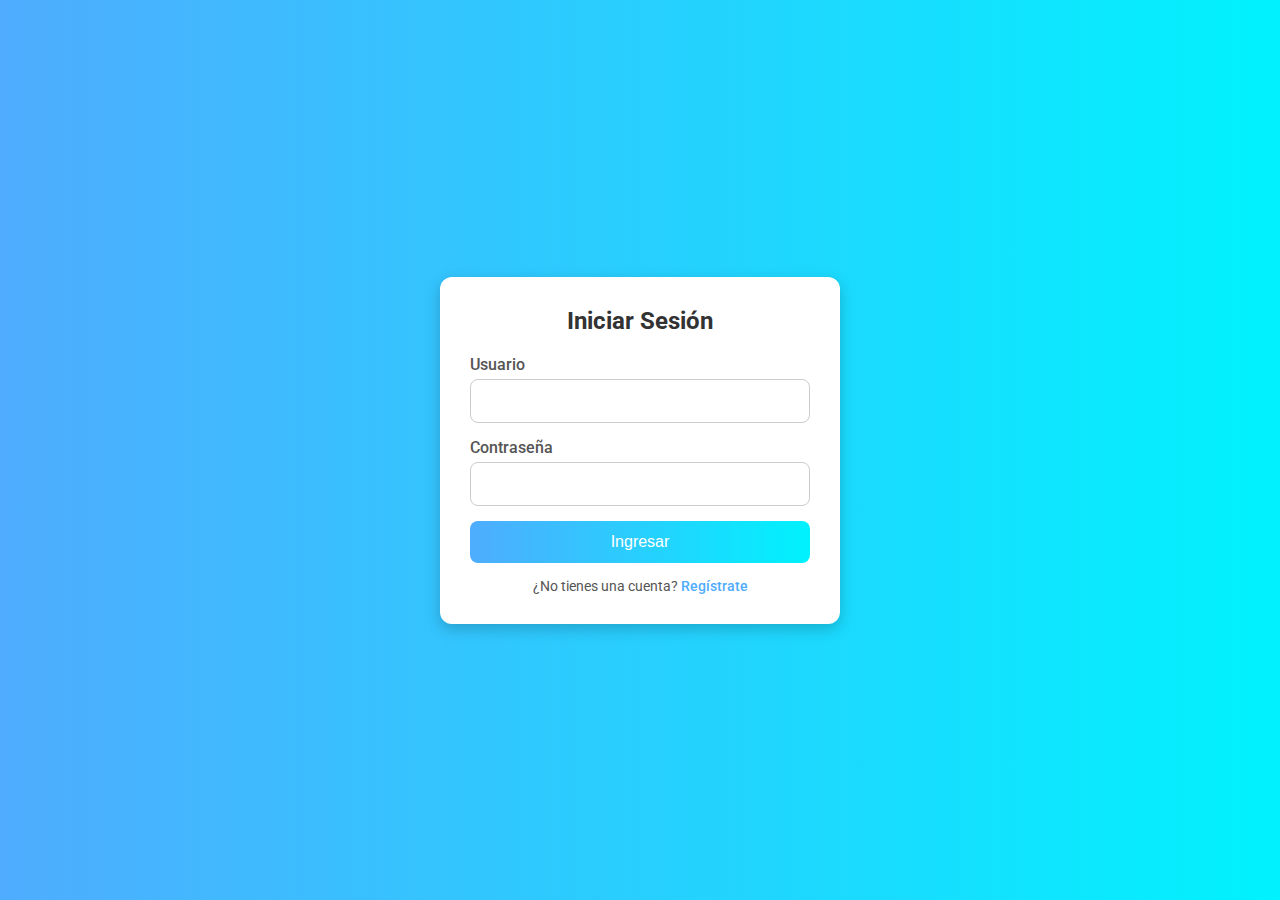
<file: practica/index.html>
<!DOCTYPE html>
<html lang="es">
<head>
<meta charset="UTF-8">
<meta name="viewport" content="width=device-width, initial-scale=1.0">
<title>Login - Mi App</title>
<link rel="stylesheet" href="estilo.css">
</head>
<body>
<div class="container">
<div class="login-box">
<h2>Iniciar Sesión</h2>
<form action="login.php" method="POST">
<div class="input-group">
<label for="username">Usuario</label>
<input type="text" id="username" name="username" required>
</div>
<div class="input-group">
<label for="password">Contraseña</label>
<input type="password" id="password" name="password" required>
</div>
<button type="submit">Ingresar</button>
<p class="signup-text">¿No tienes una cuenta? <a href="registro.html    ">Regístrate</a></p>
</form>
</div>
</div>
</body>
</html>
</file>
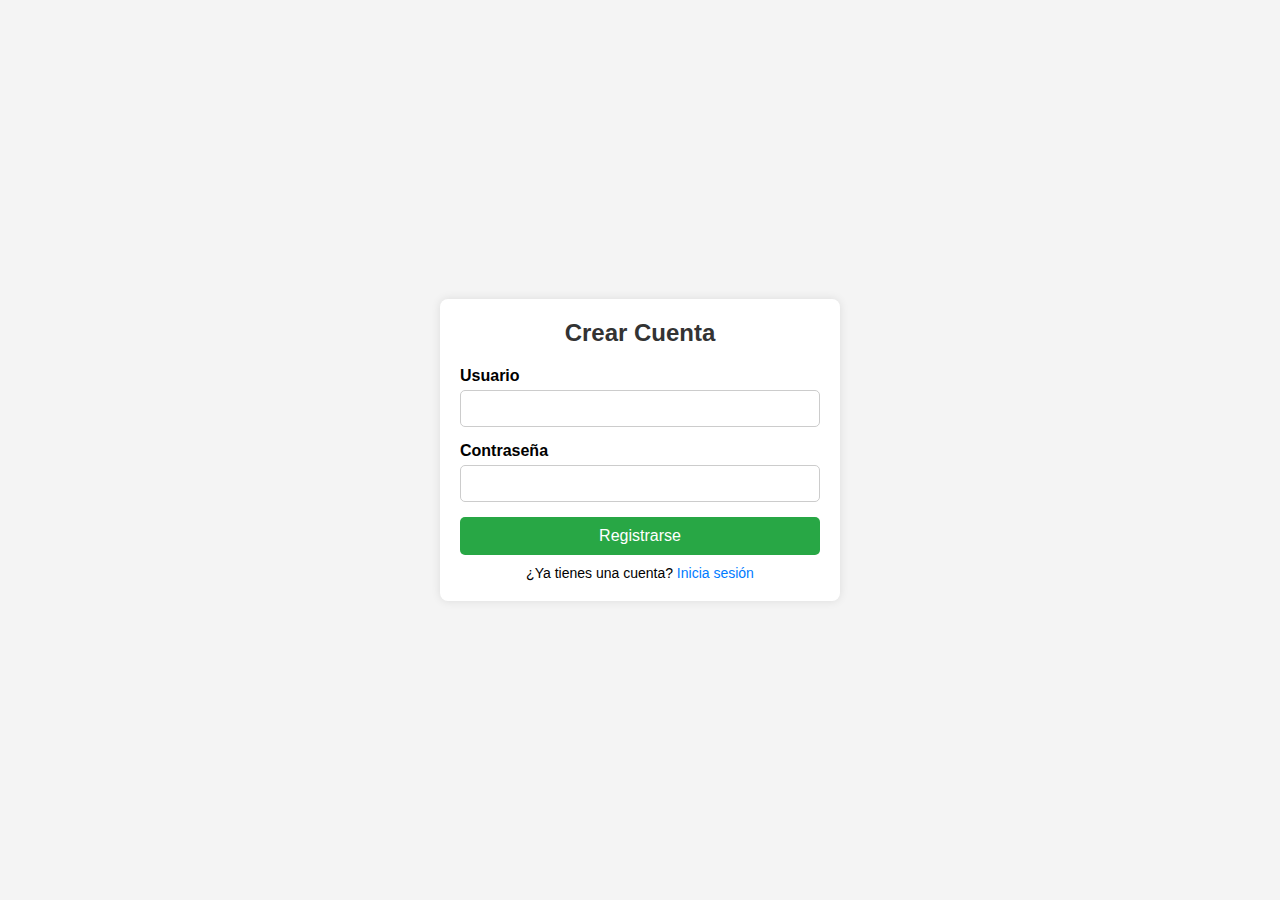
<file: practica/registro.html>
<!DOCTYPE html>
<html lang="es">
<head>
    <meta charset="UTF-8">
    <meta name="viewport" content="width=device-width, initial-scale=1.0">
    <title>Registro - Mi App</title>
    <link rel="stylesheet" href="estilo2.css">
</head>
<body>
    <div class="container">
        <div class="login-box">
            <h2>Crear Cuenta</h2>
            <form action="registro.php" method="POST">
                <div class="input-group">
                    <label for="username">Usuario</label>
                    <input type="text" id="username" name="username" required>
                </div>
                <div class="input-group">
                    <label for="password">Contraseña</label>
                    <input type="password" id="password" name="password" required>
                </div>
                <button type="submit">Registrarse</button>
                <p class="signup-text">¿Ya tienes una cuenta? <a href="index.html">Inicia sesión</a></p>
            </form>
        </div>
    </div>
</body>
</html>
</file>
<file: practica/estilo.css>
@import url('https://fonts.googleapis.com/css2?family=Roboto:wght@400;500;700&display=swap');
 
* {
    margin: 0;
    padding: 0;
    box-sizing: border-box;
}
 
body {
    font-family: 'Roboto', sans-serif;
    background: linear-gradient(to right, #4facfe, #00f2fe);
    display: flex;
    justify-content: center;
    align-items: center;
    height: 100vh;
}
 
.container {
    display: flex;
    justify-content: center;
    align-items: center;
    width: 100%;
    padding: 20px;
}
 
.login-box {
    background-color: #fff;
    padding: 30px;
    border-radius: 12px;
    box-shadow: 0 5px 15px rgba(0, 0, 0, 0.2);
    width: 100%;
    max-width: 400px;
    text-align: center;
}
 
h2 {
    margin-bottom: 20px;
    color: #333;
}
 
.input-group {
    margin-bottom: 15px;
    text-align: left;
}
 
label {
    display: block;
    margin-bottom: 5px;
    font-weight: 500;
    color: #555;
}
 
input {
    width: 100%;
    padding: 12px;
    border: 1px solid #ccc;
    border-radius: 8px;
    font-size: 16px;
    outline: none;
}
 
input:focus {
    border-color: #4facfe;
    box-shadow: 0 0 8px rgba(79, 172, 254, 0.5);
}
 
button {
    width: 100%;
    padding: 12px;
    background: linear-gradient(to right, #4facfe, #00f2fe);
    border: none;
    border-radius: 8px;
    color: #fff;
    font-size: 16px;
    cursor: pointer;
    transition: background 0.3s;
}
 
button:hover {
    background: linear-gradient(to right, #00f2fe, #4facfe);
}
 
.signup-text {
    margin-top: 15px;
    font-size: 14px;
    color: #555;
}
 
.signup-text a {
    color: #4facfe;
    text-decoration: none;
    font-weight: 500;
}
 
.signup-text a:hover {
    text-decoration: underline;
}
</file>
<file: practica/estilo2.css>
* {
    margin: 0;
    padding: 0;
    box-sizing: border-box;
    font-family: Arial, sans-serif;
}

body {
    background: #f4f4f4;
    display: flex;
    justify-content: center;
    align-items: center;
    height: 100vh;
}

.container {
    width: 100%;
    max-width: 400px;
}

.login-box {
    background: white;
    padding: 20px;
    box-shadow: 0 0 10px rgba(0, 0, 0, 0.1);
    border-radius: 8px;
    text-align: center;
}

h2 {
    margin-bottom: 20px;
    color: #333;
}

.input-group {
    margin-bottom: 15px;
    text-align: left;
}

.input-group label {
    display: block;
    font-weight: bold;
    margin-bottom: 5px;
}

.input-group input {
    width: 100%;
    padding: 10px;
    border: 1px solid #ccc;
    border-radius: 5px;
}

button {
    width: 100%;
    padding: 10px;
    background: #28a745;
    border: none;
    color: white;
    font-size: 16px;
    border-radius: 5px;
    cursor: pointer;
}

button:hover {
    background: #218838;
}

.signup-text {
    margin-top: 10px;
    font-size: 14px;
}

.signup-text a {
    color: #007bff;
    text-decoration: none;
}

.signup-text a:hover {
    text-decoration: underline;
}
</file>
